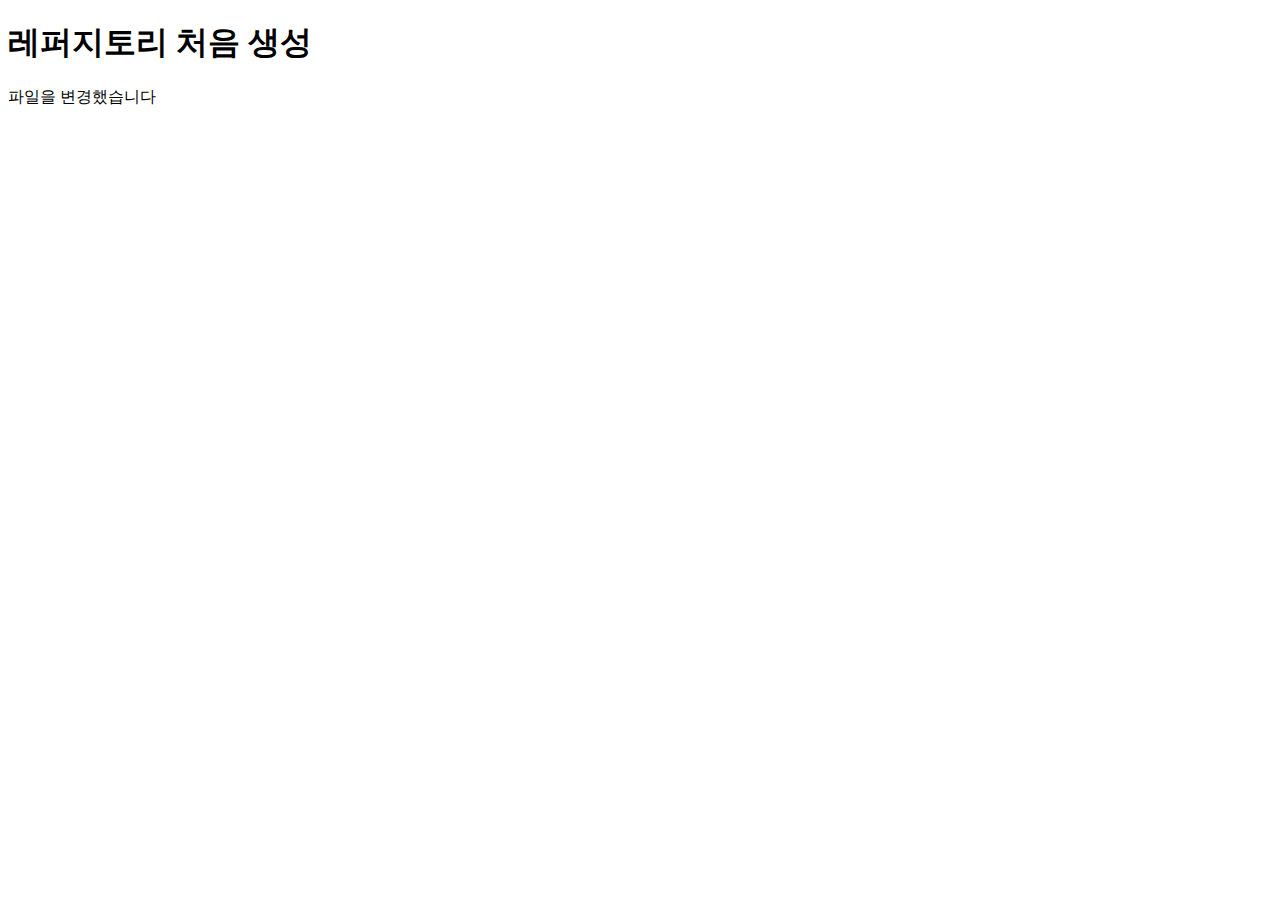
<file: index.html>
<!DOCTYPE html>
<html lang="ko">
<head>
    <meta charset="UTF-8">
    <meta name="viewport" content="width=device-width, initial-scale=1.0">
    <title>깃 연습</title>
</head>
<body>
    <h1>레퍼지토리 처음 생성</h1>
    <p>파일을 변경했습니다</p>
</body>
</html>
</file>
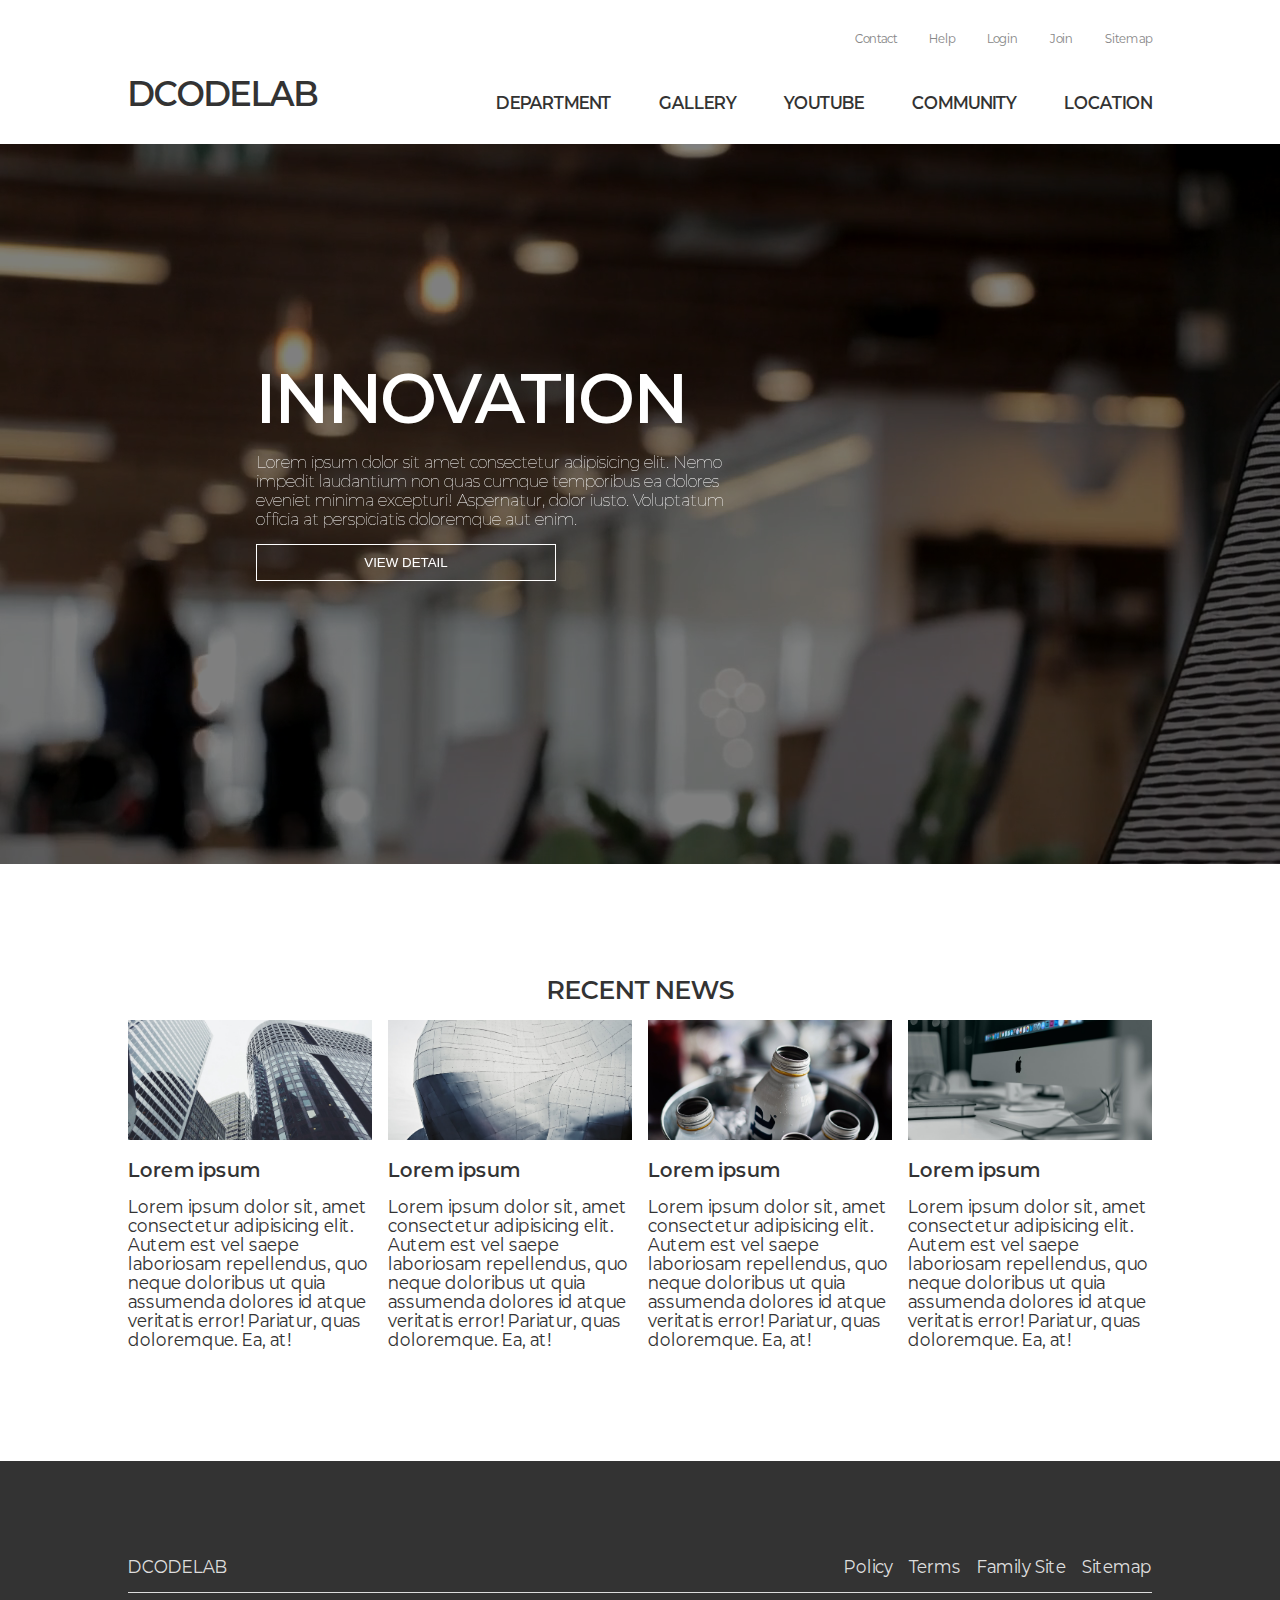
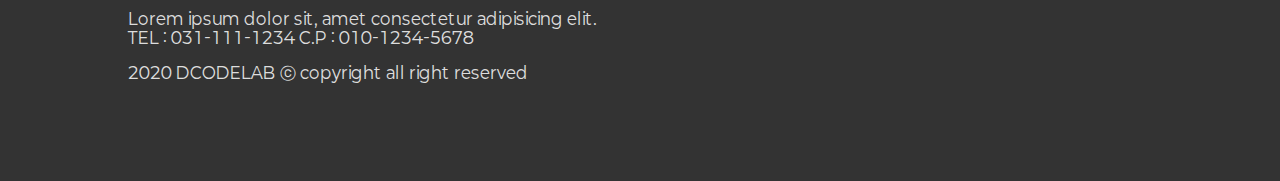
<file: blog_style/index.html>
<!DOCTYPE html>
<html lang="ko">
  <head>
    <meta charset="UTF-8" />
    <meta name="viewport" content="width=device-width, initial-scale=1.0" />
    <link rel="icon" href="./favicon.ico" type="image/x-icon" />
    <link rel="stylesheet" href="./css/reset.css">
    <link rel="stylesheet" href="./css/fonts.css">
    <link rel="stylesheet" href="./css/style.css">
    <title>기업형 사이트</title>
  </head>
  <body>
    <header>
      <h1>DCODELAB</h1>
      <nav>
        <ul class="top">
          <li><a href="#">Contact</a></li>
          <li><a href="#">Help</a></li>
          <li><a href="#">Login</a></li>
          <li><a href="#">Join</a></li>
          <li><a href="#">Sitemap</a></li>
        </ul>
        <ul class="main">
          <li><a href="#">DEPARTMENT</a></li>
          <li><a href="#">GALLERY</a></li>
          <li><a href="#">YOUTUBE</a></li>
          <li><a href="#">COMMUNITY</a></li>
          <li><a href="#">LOCATION</a></li>
        </ul>
      </nav>
    </header>
    <section id="banner">
      <video src="./images/visual.mp4" autoplay muted loop></video>
      <div class="title">
        <h2>INNOVATION</h2>
        <p>
          Lorem ipsum dolor sit amet consectetur adipisicing elit. Nemo impedit
          laudantium non quas cumque temporibus ea dolores eveniet minima
          excepturi! Aspernatur, dolor iusto. Voluptatum officia at perspiciatis
          doloremque aut enim.
        </p>
        <button>VIEW DETAIL</button>
      </div>
    </section>
    <section id="news">
      <h2>RECENT NEWS</h2>
      <ul>
        <li>
          <img src="./images/news1.jpg" alt="뉴스1" />
          <h3>Lorem ipsum</h3>
          <p>
            Lorem ipsum dolor sit, amet consectetur adipisicing elit. Autem est
            vel saepe laboriosam repellendus, quo neque doloribus ut quia
            assumenda dolores id atque veritatis error! Pariatur, quas
            doloremque. Ea, at!
          </p>
        </li>
        <li>
          <img src="./images/news2.jpg" alt="뉴스2" />
          <h3>Lorem ipsum</h3>
          <p>
            Lorem ipsum dolor sit, amet consectetur adipisicing elit. Autem est
            vel saepe laboriosam repellendus, quo neque doloribus ut quia
            assumenda dolores id atque veritatis error! Pariatur, quas
            doloremque. Ea, at!
          </p>
        </li>
        <li>
          <img src="./images/news3.jpg" alt="뉴스3" />
          <h3>Lorem ipsum</h3>
          <p>
            Lorem ipsum dolor sit, amet consectetur adipisicing elit. Autem est
            vel saepe laboriosam repellendus, quo neque doloribus ut quia
            assumenda dolores id atque veritatis error! Pariatur, quas
            doloremque. Ea, at!
          </p>
        </li>
        <li>
          <img src="./images/news4.jpg" alt="뉴스4" />
          <h3>Lorem ipsum</h3>
          <p>
            Lorem ipsum dolor sit, amet consectetur adipisicing elit. Autem est
            vel saepe laboriosam repellendus, quo neque doloribus ut quia
            assumenda dolores id atque veritatis error! Pariatur, quas
            doloremque. Ea, at!
          </p>
        </li>
      </ul>
    </section>
    <footer>
        <div class="contents">
            <p class="f-logo">DCODELAB</p>
            <ul class="f-menu">
                <li><a href="#">Policy</a></li>
                <li><a href="#">Terms</a></li>
                <li><a href="#">Family Site</a></li>
                <li><a href="#">Sitemap</a></li>
            </ul>
        </div>
        <div class="copyright">
            <p>Lorem ipsum dolor sit, amet consectetur adipisicing elit.</p>
            <p>TEL : 031-111-1234 C.P : 010-1234-5678</p>
            <p>2020 DCODELAB ⓒ copyright all right reserved</p>
        </div>
    </footer>
  </body>
</html>
</file>
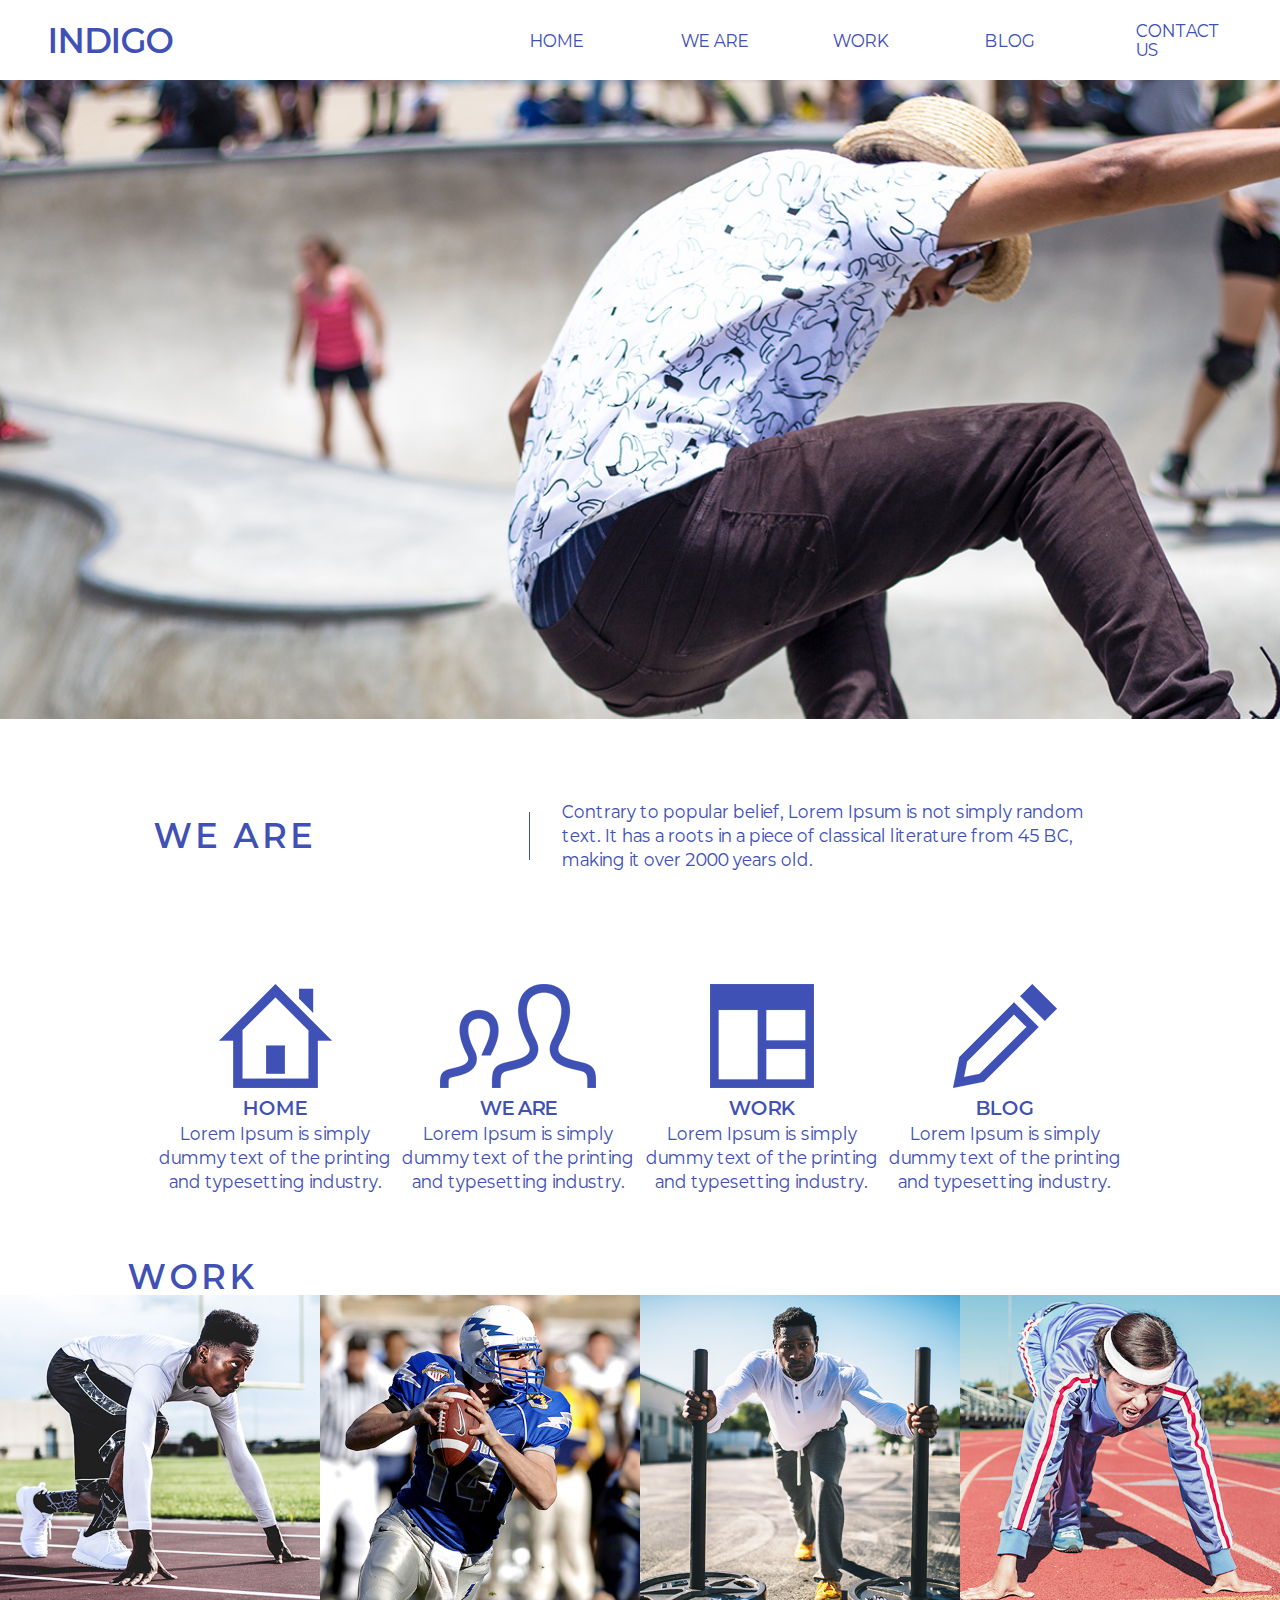
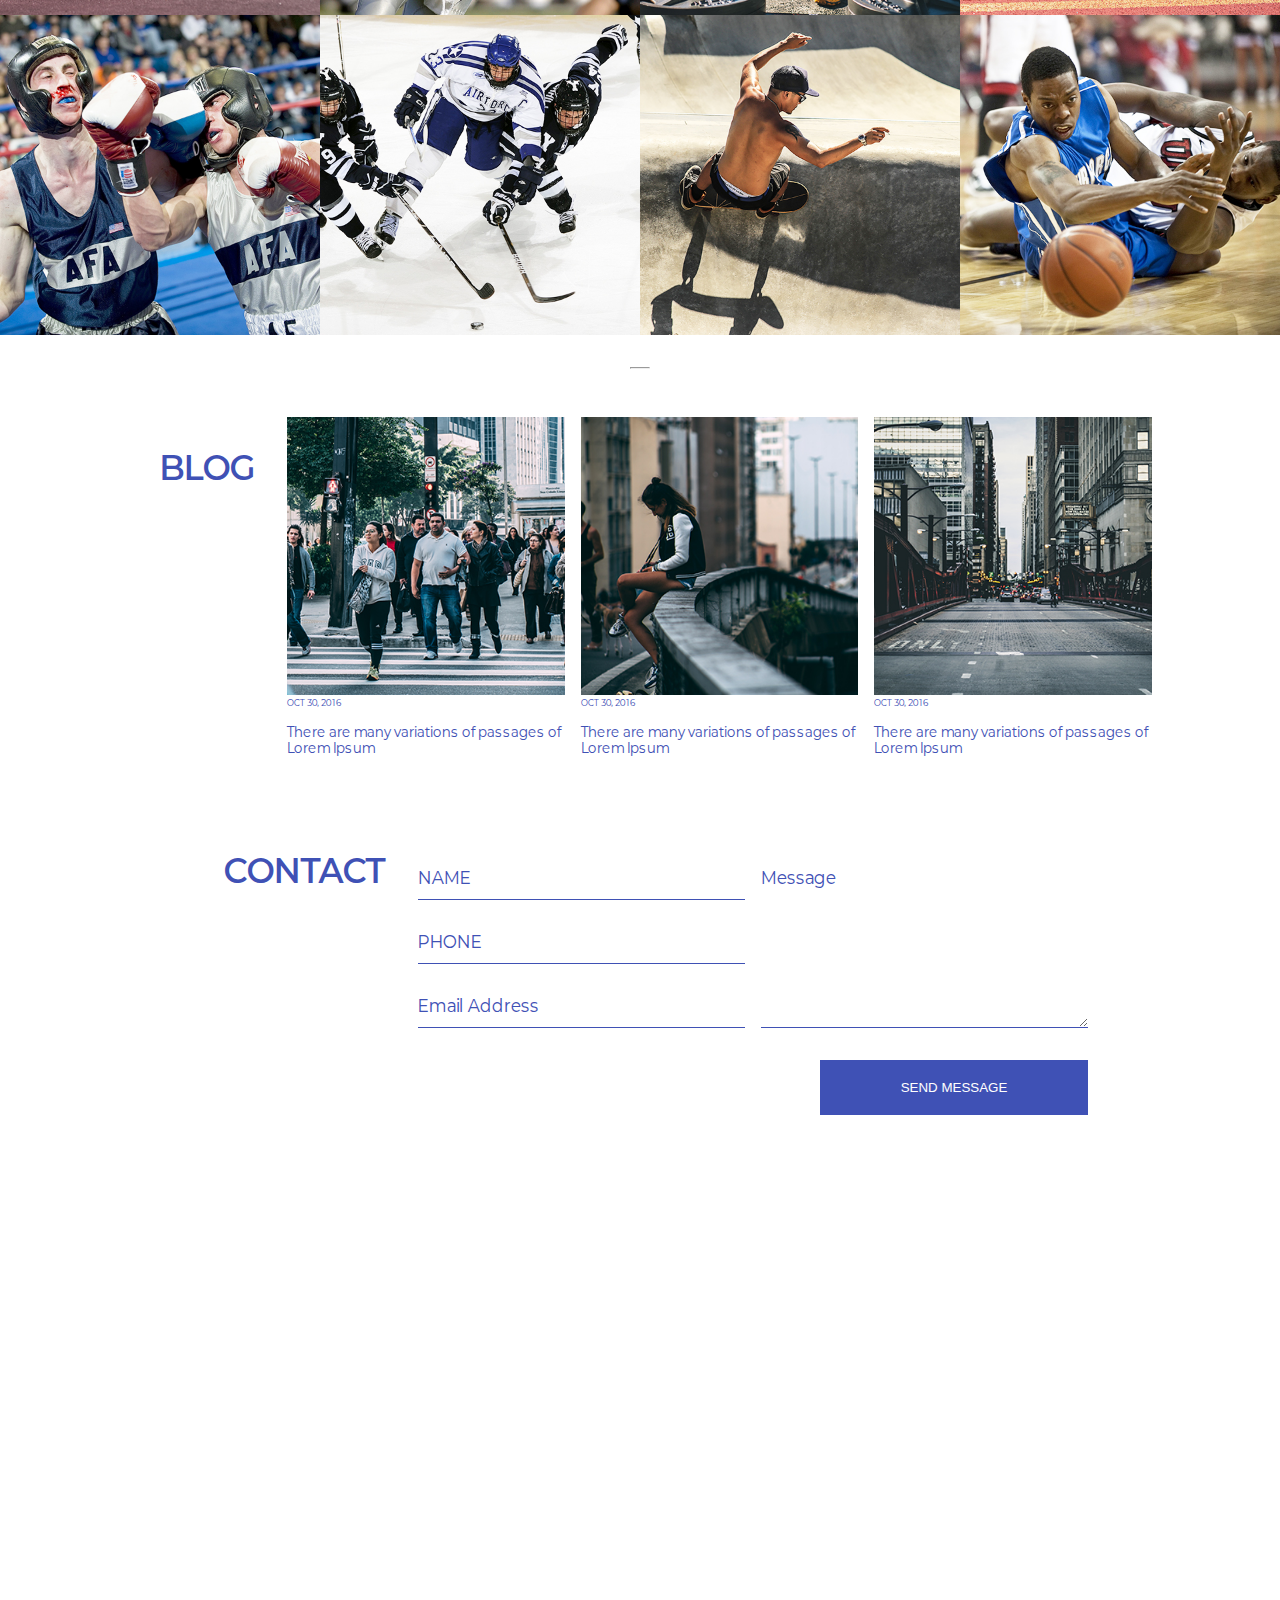
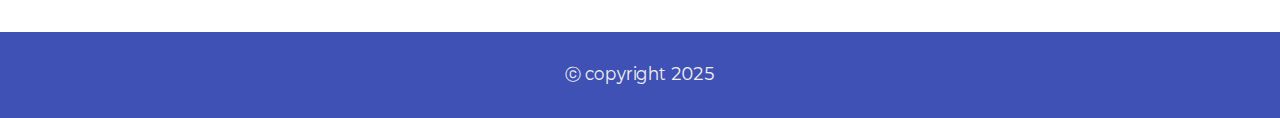
<file: response/index.html>
<!DOCTYPE html>
<html lang="ko">
  <head>
    <meta charset="UTF-8" />
    <meta name="viewport" content="width=device-width, initial-scale=1.0" />
    <link rel="icon" href="./images/favicon.ico" type="image/x-icon" />
    <link
      rel="stylesheet"
      href="https://cdnjs.cloudflare.com/ajax/libs/font-awesome/6.7.2/css/all.min.css"
    />
    <link rel="stylesheet" href="./css/reset.css" />
    <link rel="stylesheet" href="./css/fonts.css" />
    <link rel="stylesheet" href="./css/style.css" />
    <title>INDIGO</title>
  </head>

  <body>
    <header id="home">
      <nav>
        <h1>INDIGO</h1>
        <div class="menu-icon"><i class="fa-solid fa-bars"></i></div>
        <ul>
          <li><a href="#home">HOME</a></li>
          <li><a href="#about">WE ARE</a></li>
          <li><a href="#work">WORK</a></li>
          <li><a href="#blog">BLOG</a></li>
          <li><a href="#contact">CONTACT US</a></li>
        </ul>
      </nav>
    </header>
    <section id="about">
      <article class="weare">
        <h2>WE ARE</h2>
        <p>
          Contrary to popular belief, Lorem Ipsum is not simply random text. It
          has a roots in a piece of classical literature from 45 BC, making it
          over 2000 years old.
        </p>
      </article>
      <ul class="icon">
        <li>
          <img src="./images/promo01.png" alt="home이미지" />
          <h3>HOME</h3>
          <p>
            Lorem Ipsum is simply dummy text of the printing and typesetting
            industry.
          </p>
        </li>
        <li>
          <img src="./images/promo02.png" alt="we are이미지" />
          <h3>WE ARE</h3>
          <p>
            Lorem Ipsum is simply dummy text of the printing and typesetting
            industry.
          </p>
        </li>
        <li>
          <img src="./images/promo03.png" alt="work이미지" />
          <h3>WORK</h3>
          <p>
            Lorem Ipsum is simply dummy text of the printing and typesetting
            industry.
          </p>
        </li>
        <li>
          <img src="./images/promo04.png" alt="blog이미지" />
          <h3>BLOG</h3>
          <p>
            Lorem Ipsum is simply dummy text of the printing and typesetting
            industry.
          </p>
        </li>
      </ul>
    </section>
    <section id="work">
      <h2>WORK</h2>
      <article>
        <a href="#">
          <p>이미지1<br />WEB/PRINT</p>
        </a>
        <a href="#">
          <p>이미지2<br />WEB/PRINT</p>
        </a>
        <a href="#">
          <p>이미지3<br />WEB/PRINT</p>
        </a>
        <a href="#">
          <p>이미지4<br />WEB/PRINT</p>
        </a>
        <a href="#">
          <p>이미지5<br />WEB/PRINT</p>
        </a>
        <a href="#">
          <p>이미지6<br />WEB/PRINT</p>
        </a>
        <a href="#">
          <p>이미지7<br />WEB/PRINT</p>
        </a>
        <a href="#">
          <p>이미지8<br />WEB/PRINT</p>
        </a>
      </article>
    </section>
    <hr />
    <section id="blog">
      <h2>BLOG</h2>
      <ul>
        <li>
          <img src="./images/blog01.jpg" alt="블로그 이미지 01" />
          <p>OCT 30, 2016</p>
          <p>There are many variations of passages of Lorem Ipsum</p>
        </li>
        <li>
          <img src="./images/blog02.jpg" alt="블로그 이미지 02" />
          <p>OCT 30, 2016</p>
          <p>There are many variations of passages of Lorem Ipsum</p>
        </li>
        <li>
          <img src="./images/blog03.jpg" alt="블로그 이미지 03" />
          <p>OCT 30, 2016</p>
          <p>There are many variations of passages of Lorem Ipsum</p>
        </li>
      </ul>
    </section>
    <section id="contact">
      <h2>CONTACT</h2>
      <form>
        <div class="form-box">
          <div class="left">
            <label>
              <span>NAME</span>
              <input type="text" />
            </label>
            <label>
              <span>PHONE</span>
              <input type="tel" />
            </label>
            <label>
              <span>Email Address</span>
              <input type="email" />
            </label>
          </div>
          <div class="right">
            <label>
              <span>Message</span>
              <textarea></textarea>
            </label>
          </div>
        </div>
        <button>SEND MESSAGE</button>
      </form>
    </section>
    <footer>
      <iframe
        src="https://www.google.com/maps/embed?pb=!1m18!1m12!1m3!1d3175.17304155338!2d127.00467787642025!3d37.267323541228!2m3!1f0!2f0!3f0!3m2!1i1024!2i768!4f13.1!3m3!1m2!1s0x357b4391a380851f%3A0x79391b6fa221d08e!2z7Zic7JW87Luk7ZS8!5e0!3m2!1sko!2skr!4v1745979325373!5m2!1sko!2skr"
        width="100%"
        height="450"
        style="border: 0"
        allowfullscreen=""
        loading="lazy"
        referrerpolicy="no-referrer-when-downgrade"
      ></iframe>
      <p>ⓒ copyright 2025</p>
    </footer>
  </body>
</html>
</file>
<file: blog_style/css/fonts.css>
@font-face{
    font-family: 'Paperlogy';
    src: url(../font/Paperlogy-1Thin.ttf) format('truetype');
    font-weight: 100;
    font-style: normal;
}
@font-face{
    font-family: 'Paperlogy';
    src: url(../font/Paperlogy-4Regular.ttf) format('truetype');
    font-weight: 400;
    font-style: normal;
}
@font-face{
    font-family: 'Paperlogy';
    src: url(../font/Paperlogy-6SemiBold.ttf) format('truetype');
    font-weight: 600;
    font-style: normal;
}
</file>
<file: blog_style/css/style.css>
body {
  font-family: "Paperlogy", sans-serif;
  color: #333;
}

header {
  width: 80%;
  margin: 2rem auto;
  display: -webkit-box;
  display: -ms-flexbox;
  display: flex;
  -webkit-box-pack: justify;
      -ms-flex-pack: justify;
          justify-content: space-between;
  -webkit-box-align: end;
      -ms-flex-align: end;
          align-items: flex-end;
}
header nav ul {
  display: -webkit-box;
  display: -ms-flexbox;
  display: flex;
  -webkit-box-pack: end;
      -ms-flex-pack: end;
          justify-content: flex-end;
  gap: 2rem;
}
header nav ul.top {
  color: #888;
  font-size: 0.7rem;
}
header nav ul.main {
  font-weight: 600;
  gap: 3rem;
  margin-top: 3rem;
}

section#banner {
  height: 80vh;
  position: relative;
  overflow: hidden;
}
section#banner::after {
  content: "";
  position: absolute;
  top: 0;
  left: 0;
  width: 100%;
  height: 100%;
  background-color: rgba(0, 0, 0, 0.5);
}
section#banner video {
  width: 100%;
  height: 100%;
  object-fit: cover;
}
section#banner div.title {
  position: absolute;
  top: 30%;
  left: 20%;
  color: #fff;
  width: 500px;
  z-index: 2;
}
section#banner div.title h2 {
  font-size: 4rem;
}
section#banner div.title p {
  font-weight: 100;
  margin: 1rem 0;
}
section#banner div.title button {
  background-color: transparent;
  border: 1px solid #fff;
  color: #fff;
  width: 60%;
  padding: 10px 0;
}

section#news {
  margin: 7rem 0;
}
section#news h2 {
  text-align: center;
}
section#news ul {
  display: -webkit-box;
  display: -ms-flexbox;
  display: flex;
  gap: 1rem;
  width: 80%;
  margin: 1rem auto;
}
section#news ul li {
  -webkit-box-flex: 1;
      -ms-flex: 1;
          flex: 1;
}
section#news ul li img {
  width: 100%;
  height: 120px;
  object-fit: cover;
}
section#news ul li h3 {
  margin: 1rem 0;
}

footer {
  background-color: #333;
  color: #ddd;
  padding: 5rem 0;
}
footer div {
  width: 80%;
  margin: 0 auto;
}
footer div.contents {
  display: -webkit-box;
  display: -ms-flexbox;
  display: flex;
  -webkit-box-pack: justify;
      -ms-flex-pack: justify;
          justify-content: space-between;
  border-bottom: 1px solid #ddd;
  padding: 1rem 0;
}
footer div.contents ul {
  display: -webkit-box;
  display: -ms-flexbox;
  display: flex;
  gap: 1rem;
}
footer div.copyright p {
  margin: 1rem 0;
}
footer div.copyright p:nth-child(1) {
  margin-bottom: 0;
}
footer div.copyright p:nth-child(2) {
  margin-top: 0;
}/*# sourceMappingURL=style.css.map */
</file>
<file: response/css/fonts.css>
@font-face{
    font-family: 'Paperlogy';
    src: url(../font/Paperlogy-1Thin.ttf) format('truetype');
    font-weight: 100;
    font-style: normal;
}
@font-face{
    font-family: 'Paperlogy';
    src: url(../font/Paperlogy-4Regular.ttf) format('truetype');
    font-weight: 400;
    font-style: normal;
}
@font-face{
    font-family: 'Paperlogy';
    src: url(../font/Paperlogy-6SemiBold.ttf) format('truetype');
    font-weight: 600;
    font-style: normal;
}
</file>
<file: response/css/style.css>
html {
  scroll-behavior: smooth;
}

body {
  font-family: "Paperlogy", sans-serif;
  color: #3F51B5;
}

header {
  height: 50vh;
  width: 100%;
  background-image: url(../images/slide01.jpg);
  background-repeat: no-repeat;
  background-position: center;
  background-size: cover;
}
@media screen and (min-width: 768px) {
  header {
    height: 80vh;
  }
}
header nav {
  height: 80px;
  background-color: #fff;
  padding: 0 3rem;
  display: -webkit-box;
  display: -ms-flexbox;
  display: flex;
  -webkit-box-pack: justify;
      -ms-flex-pack: justify;
          justify-content: space-between;
  -webkit-box-align: center;
      -ms-flex-align: center;
          align-items: center;
  -webkit-box-orient: horizontal;
  -webkit-box-direction: normal;
      -ms-flex-direction: row;
          flex-direction: row;
}
header nav .menu-icon {
  font-size: 1.5rem;
  cursor: pointer;
}
@media screen and (min-width: 768px) {
  header nav .menu-icon {
    display: none;
  }
}
header nav .menu-icon:hover + ul {
  display: block;
}
header nav ul {
  display: none;
  width: 100%;
  position: absolute;
  top: 80px;
  left: 0;
}
header nav ul li {
  width: 100%;
  background-color: #3F51B5;
  color: #eee;
  padding: 0.5rem 0;
}
header nav ul li a {
  width: 100%;
  padding: 0 0.5rem;
}
@media screen and (min-width: 768px) {
  header nav ul li {
    width: 20%;
    padding: 0;
    background-color: #fff;
    color: #3F51B5;
  }
}
@media screen and (min-width: 768px) {
  header nav ul {
    position: static;
    width: 60%;
    display: -webkit-box;
    display: -ms-flexbox;
    display: flex;
    -webkit-box-pack: center;
        -ms-flex-pack: center;
            justify-content: center;
    -webkit-box-align: center;
        -ms-flex-align: center;
            align-items: center;
    -webkit-box-orient: horizontal;
    -webkit-box-direction: normal;
        -ms-flex-direction: row;
            flex-direction: row;
    gap: 3rem;
  }
}

section#about {
  margin: 2rem;
  text-align: center;
  line-height: 1.5;
}
section#about article {
  margin: 3rem 0;
}
section#about article h2 {
  font-size: 2rem;
  letter-spacing: 5px;
}
@media screen and (min-width: 768px) {
  section#about article h2 {
    width: 40%;
    text-align: left;
    border-right: 1px solid #3F51B5;
  }
}
@media screen and (min-width: 768px) {
  section#about article p {
    width: 60%;
    text-align: left;
  }
}
@media screen and (min-width: 768px) {
  section#about article {
    width: 80%;
    padding: 3rem 0;
    margin: 0 auto;
    display: -webkit-box;
    display: -ms-flexbox;
    display: flex;
    -webkit-box-pack: center;
        -ms-flex-pack: center;
            justify-content: center;
    -webkit-box-align: center;
        -ms-flex-align: center;
            align-items: center;
    -webkit-box-orient: horizontal;
    -webkit-box-direction: normal;
        -ms-flex-direction: row;
            flex-direction: row;
    gap: 2rem;
  }
}
section#about ul li {
  margin: 1rem 0;
}
@media screen and (min-width: 768px) {
  section#about ul {
    width: 80%;
    margin: 3rem auto;
    display: -webkit-box;
    display: -ms-flexbox;
    display: flex;
    -webkit-box-pack: center;
        -ms-flex-pack: center;
            justify-content: center;
    -webkit-box-align: center;
        -ms-flex-align: center;
            align-items: center;
    -webkit-box-orient: horizontal;
    -webkit-box-direction: normal;
        -ms-flex-direction: row;
            flex-direction: row;
    grid-area: 2rem;
  }
}

section#work h2 {
  font-size: 2rem;
  letter-spacing: 5px;
  text-align: center;
}
@media screen and (min-width: 768px) {
  section#work h2 {
    width: 80%;
    margin: 0 auto;
    text-align: left;
  }
}
section#work article {
  display: grid;
  grid-template-columns: 1fr;
}
@media screen and (min-width: 768px) {
  section#work article {
    grid-template-columns: repeat(4, 1fr);
  }
}
section#work article a {
  aspect-ratio: 1/1;
  background-repeat: no-repeat;
  background-size: cover;
}
section#work article a:nth-child(1) {
  background-image: url(../images/work01.jpg);
}
section#work article a:nth-child(2) {
  background-image: url(../images/work02.jpg);
}
section#work article a:nth-child(3) {
  background-image: url(../images/work03.jpg);
}
section#work article a:nth-child(4) {
  background-image: url(../images/work04.jpg);
}
section#work article a:nth-child(5) {
  background-image: url(../images/work05.jpg);
}
section#work article a:nth-child(6) {
  background-image: url(../images/work06.jpg);
}
section#work article a:nth-child(7) {
  background-image: url(../images/work07.jpg);
}
section#work article a:nth-child(8) {
  background-image: url(../images/work08.jpg);
}
section#work article a:hover p {
  display: block;
}
section#work article a p {
  display: none;
  width: 100%;
  height: 100%;
  background-color: rgba(0, 0, 255, 0.5);
  color: #eee;
  padding: 1rem;
}

hr {
  width: 20px;
  margin: 2rem auto;
}

section#blog {
  width: 80%;
  margin: 3rem auto;
  display: -webkit-box;
  display: -ms-flexbox;
  display: flex;
  -webkit-box-pack: center;
      -ms-flex-pack: center;
          justify-content: center;
  -webkit-box-align: center;
      -ms-flex-align: center;
          align-items: center;
  -webkit-box-orient: vertical;
  -webkit-box-direction: normal;
      -ms-flex-direction: column;
          flex-direction: column;
}
@media screen and (min-width: 768px) {
  section#blog {
    -webkit-box-pack: justify;
        -ms-flex-pack: justify;
            justify-content: space-between;
    -webkit-box-align: start;
        -ms-flex-align: start;
            align-items: flex-start;
    -webkit-box-orient: horizontal;
    -webkit-box-direction: normal;
        -ms-flex-direction: row;
            flex-direction: row;
  }
}
section#blog h2 {
  font-size: 2rem;
  text-align: center;
  margin: 2rem;
}
@media screen and (min-width: 768px) {
  section#blog ul {
    display: -webkit-box;
    display: -ms-flexbox;
    display: flex;
    -ms-flex-pack: distribute;
        justify-content: space-around;
    -webkit-box-align: center;
        -ms-flex-align: center;
            align-items: center;
    -webkit-box-orient: horizontal;
    -webkit-box-direction: normal;
        -ms-flex-direction: row;
            flex-direction: row;
    gap: 1rem;
  }
}
section#blog ul li img {
  width: 100%;
}
section#blog ul li p:nth-of-type(1) {
  font-size: 0.5rem;
}
section#blog ul li p:nth-of-type(2) {
  font-size: 0.8rem;
  padding: 1rem 0;
}

@media screen and (min-width: 768px) {
  section#contact {
    display: -webkit-box;
    display: -ms-flexbox;
    display: flex;
    -webkit-box-pack: center;
        -ms-flex-pack: center;
            justify-content: center;
    -webkit-box-align: start;
        -ms-flex-align: start;
            align-items: flex-start;
    -webkit-box-orient: horizontal;
    -webkit-box-direction: normal;
        -ms-flex-direction: row;
            flex-direction: row;
    width: 70%;
    margin: 3rem auto;
  }
}
section#contact h2 {
  font-size: 2rem;
  text-align: center;
  margin: 2rem;
}
section#contact form {
  width: 80%;
  margin: 1rem auto;
}
@media screen and (min-width: 768px) {
  section#contact form .form-box {
    display: -webkit-box;
    display: -ms-flexbox;
    display: flex;
    -webkit-box-pack: center;
        -ms-flex-pack: center;
            justify-content: center;
    -webkit-box-align: start;
        -ms-flex-align: start;
            align-items: flex-start;
    -webkit-box-orient: horizontal;
    -webkit-box-direction: normal;
        -ms-flex-direction: row;
            flex-direction: row;
    gap: 1rem;
  }
}
section#contact form .form-box div {
  width: 100%;
}
@media screen and (min-width: 768px) {
  section#contact form .form-box div {
    width: 50%;
  }
}
section#contact label {
  display: block;
  position: relative;
  height: 2rem;
  margin: 2rem 0;
}
section#contact label span {
  position: absolute;
  top: 0;
  left: 5;
  z-index: 3;
}
section#contact label input, section#contact label textarea {
  position: absolute;
  top: 0;
  left: 0;
  width: 100%;
  height: 100%;
  border: none;
  border-bottom: 1px solid #3F51B5;
}
section#contact label textarea {
  height: 500%;
}
section#contact button {
  margin-top: 200px;
  background-color: #3F51B5;
  color: #fff;
  border: none;
  outline: none;
  padding: 20px;
  display: block;
  width: 40%;
  margin-left: auto;
  cursor: pointer;
}
@media screen and (min-width: 768px) {
  section#contact button {
    margin-top: 0;
  }
}
section#contact button:hover {
  background-color: #171e44;
}

footer p {
  background-color: #3F51B5;
  color: #eee;
  padding: 2rem 0;
  text-align: center;
}/*# sourceMappingURL=style.css.map */
</file>
